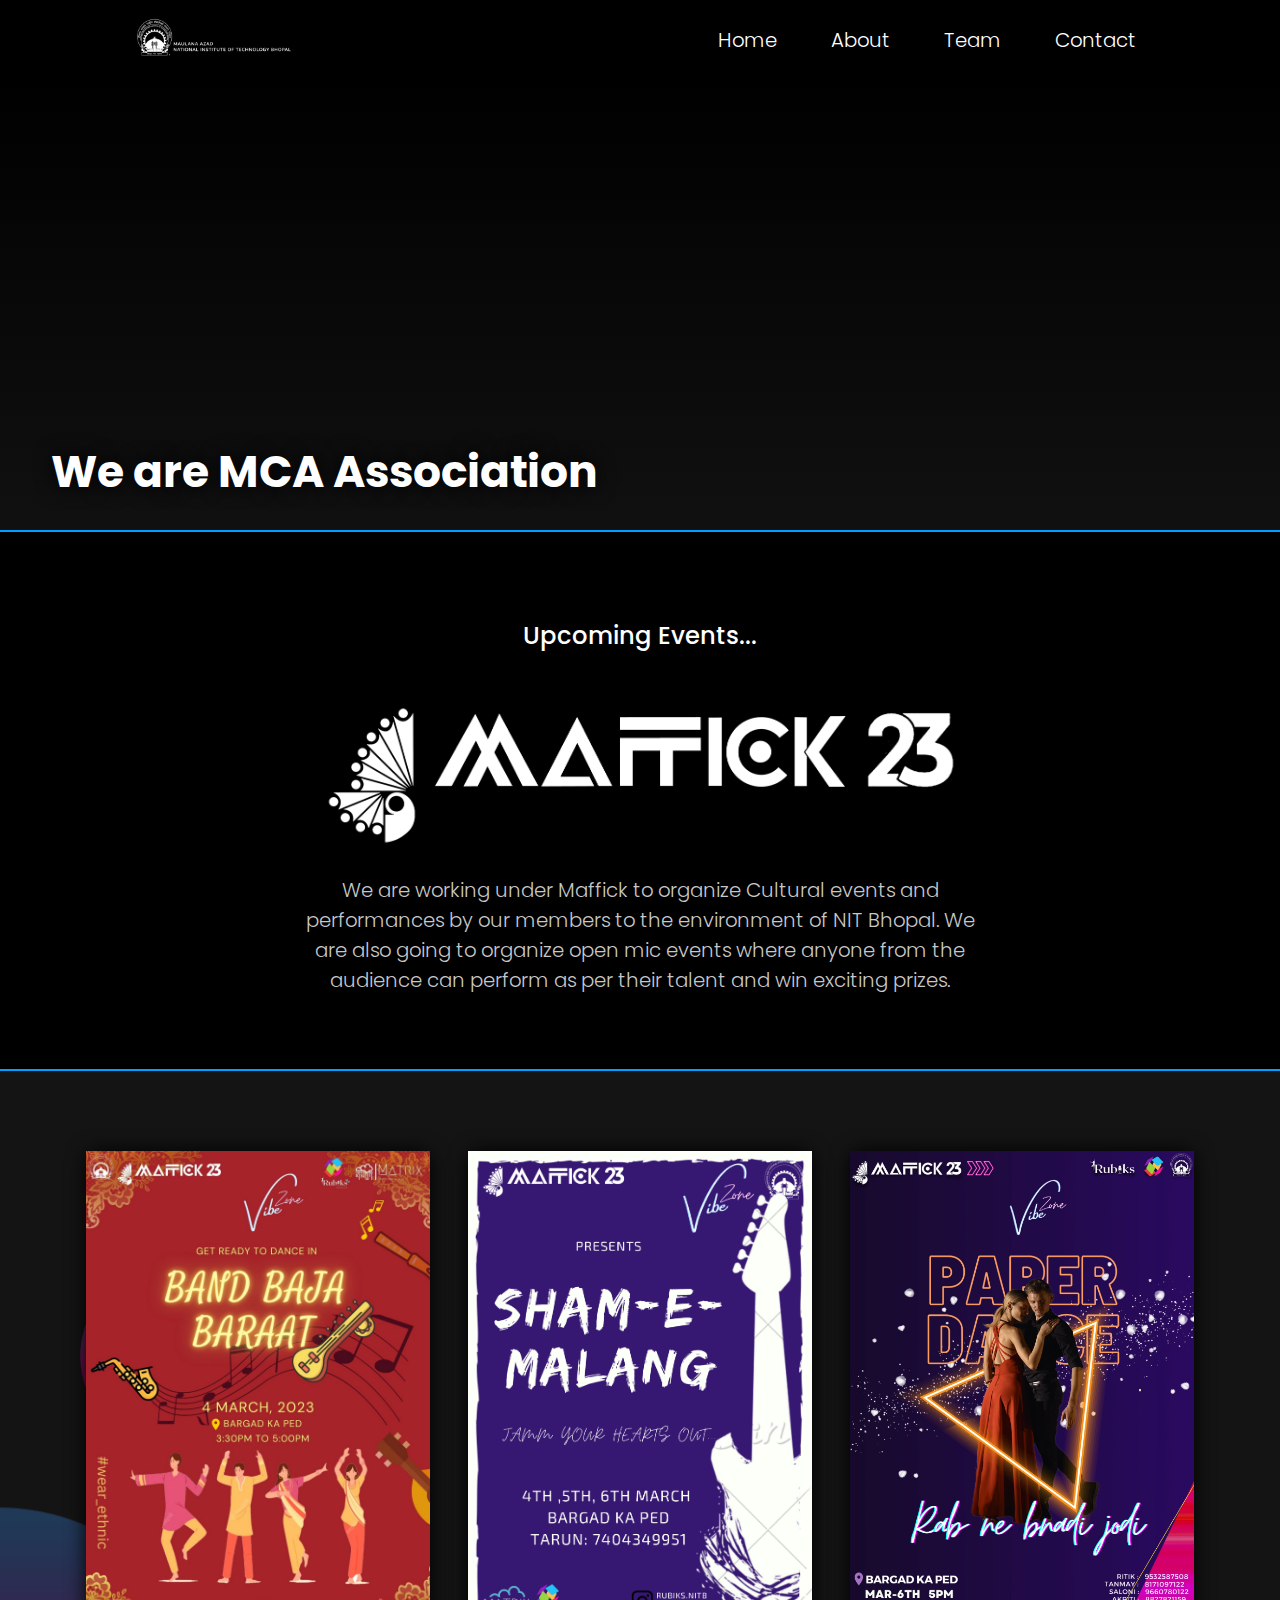
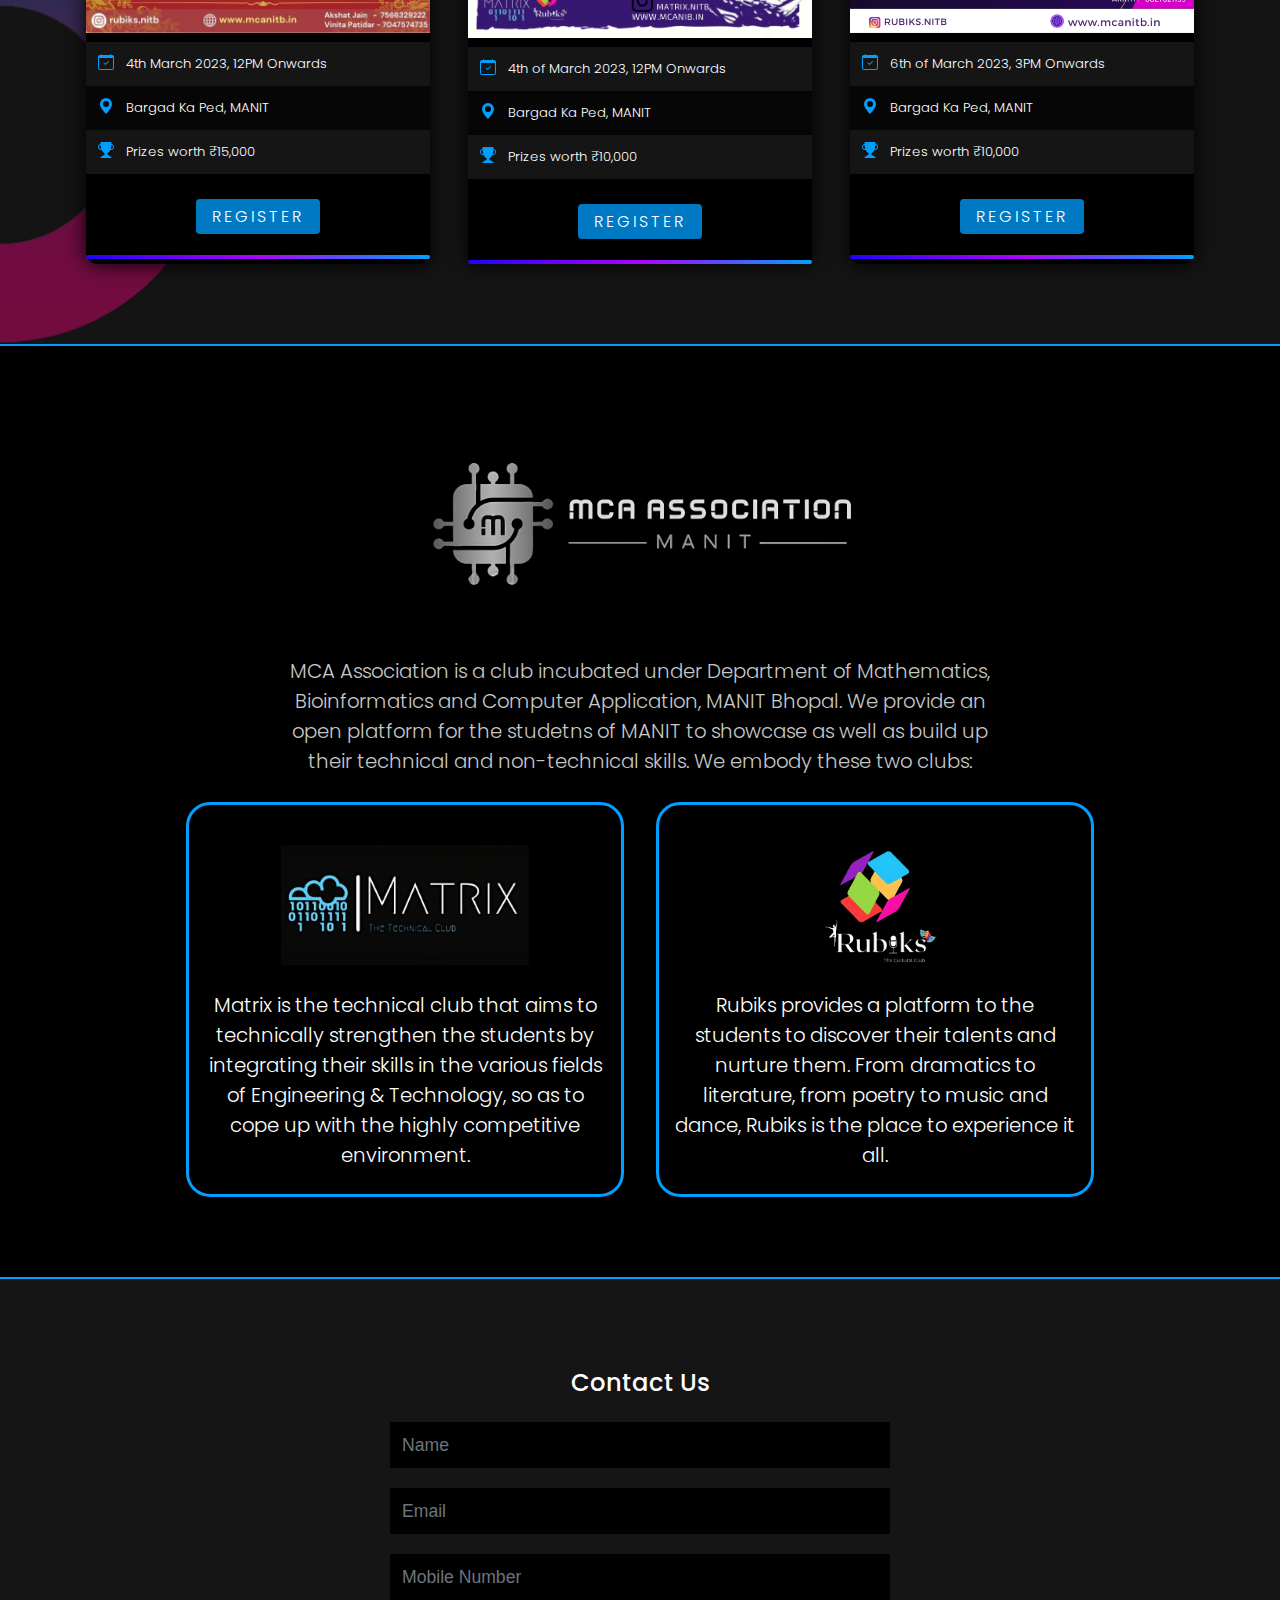
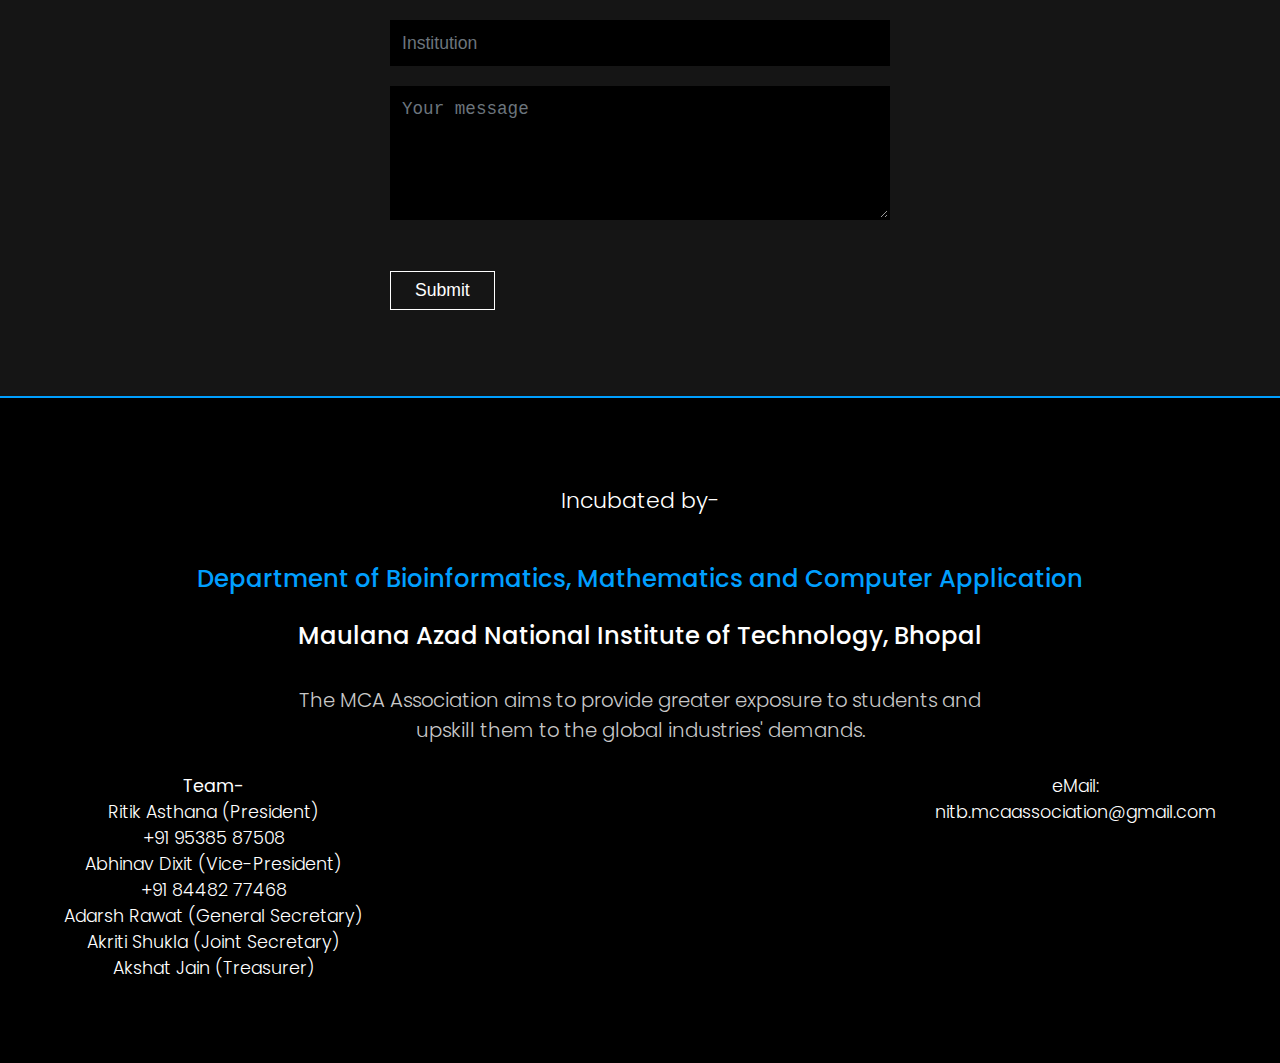
<file: index.html>
<!DOCTYPE html>
<html>
    <head>
        <title>MCA Association, MANIT</title>
        <link rel="stylesheet" href="main.css">
        <link rel="stylesheet" href="media.css">
        <meta name="viewport" content="width=device-width, initial-scale=1">
        <link rel="preconnect" href="https://fonts.googleapis.com">
        <link rel="preconnect" href="https://fonts.gstatic.com" crossorigin>
        <link href="https://fonts.googleapis.com/css2?family=Poppins:wght@300;500&display=swap" rel="stylesheet">
    </head>
    <body>
        <header>
            <div class="container">
                <div class="logo-container">
                    <img src="manit logo.png" alt="" height="87px" style="margin-bottom: -15px;">
                </div>
                <ul>
                    <li><a href="#">Home</a></li>
                    <li><a href="#about">About</a></li>
                    <li><a href="#team">Team</a></li>
                    <li><a href="#contact">Contact</a></li>
                </ul>
                <div class="hamburger" onclick="moveMenu()">
                    <img src="menu.png" alt="menu" height="32px">
                </div>
            </div>
            <div class="hamburger-menu" id="hamburger-menu">
                <a href="#">Home</a>
                <a href="#about">About</a>
                <a href="#team">Team</a>
                <a href="#contact">Contact</a>
            </div>
        </header>
        <div class="main">
            <div class="hero-wrapper">
                <div class="hero">
                    <div class="main-heading">We are MCA Association</div>
                </div>
            </div>
        </div>
        <section class="upcoming">
            <div class="heading">Upcoming Events...</div>
            <img src="maffick.png" alt="Maffick" width="60%" style="max-width: 700px;">
            <div class="description">We are working under Maffick to organize Cultural events and performances 
                by our members to the environment of NIT Bhopal.
                We are also going to organize open mic events where anyone from the audience can perform as per their talent and 
                win exciting prizes.
            </div>
        </section>
        <section class="events">
            <div class="container">
                <div class="event" id="event1">
                    <div class="image-container">
                        <img src="band.jpg" alt="">
                        <div class="description">
                            <div class="head">
                                Band Baja Baraat
                            </div>
                            <p>
                                We bring you an opportunity to showcase your talent that has not seen the world yet. Let your talent come across the world, and be appreciated.<br><br>
                                Not everything gets viral, neither everyone enjoys nepotism. So stop waiting for miracle, come, perform and create miracles.
                                 Stage will be yours and the audience will be too.
                            </p>
                        </div>
                    </div>
                    <div class="time">
                        <svg xmlns="http://www.w3.org/2000/svg" width="16" height="16" fill="#009fff" class="bi bi-calendar-check" viewBox="0 0 16 16">
                            <path d="M10.854 7.146a.5.5 0 0 1 0 .708l-3 3a.5.5 0 0 1-.708 0l-1.5-1.5a.5.5 0 1 1 .708-.708L7.5 9.793l2.646-2.647a.5.5 0 0 1 .708 0z"/>
                            <path d="M3.5 0a.5.5 0 0 1 .5.5V1h8V.5a.5.5 0 0 1 1 0V1h1a2 2 0 0 1 2 2v11a2 2 0 0 1-2 2H2a2 2 0 0 1-2-2V3a2 2 0 0 1 2-2h1V.5a.5.5 0 0 1 .5-.5zM1 4v10a1 1 0 0 0 1 1h12a1 1 0 0 0 1-1V4H1z"/>
                          </svg>
                          4th March 2023, 12PM Onwards
                    </div>
                    <div class="place">
                        <svg xmlns="http://www.w3.org/2000/svg" width="16" height="16" fill="#009fff" class="bi bi-geo-alt-fill" viewBox="0 0 16 16">
                            <path d="M8 16s6-5.686 6-10A6 6 0 0 0 2 6c0 4.314 6 10 6 10zm0-7a3 3 0 1 1 0-6 3 3 0 0 1 0 6z"/>
                          </svg>
                          Bargad Ka Ped, MANIT
                    </div>
                    <div class="prize">
                        <svg xmlns="http://www.w3.org/2000/svg" width="16" height="16" fill="#009fff" class="bi bi-trophy-fill" viewBox="0 0 16 16">
                            <path d="M2.5.5A.5.5 0 0 1 3 0h10a.5.5 0 0 1 .5.5c0 .538-.012 1.05-.034 1.536a3 3 0 1 1-1.133 5.89c-.79 1.865-1.878 2.777-2.833 3.011v2.173l1.425.356c.194.048.377.135.537.255L13.3 15.1a.5.5 0 0 1-.3.9H3a.5.5 0 0 1-.3-.9l1.838-1.379c.16-.12.343-.207.537-.255L6.5 13.11v-2.173c-.955-.234-2.043-1.146-2.833-3.012a3 3 0 1 1-1.132-5.89A33.076 33.076 0 0 1 2.5.5zm.099 2.54a2 2 0 0 0 .72 3.935c-.333-1.05-.588-2.346-.72-3.935zm10.083 3.935a2 2 0 0 0 .72-3.935c-.133 1.59-.388 2.885-.72 3.935z"/>
                          </svg>
                          Prizes worth ₹15,000
                    </div>
                    <div class="register">
                        <a href="/register.html?form=1" target="_blank">Register</a>
                    </div>
                    <div class="border-container"></div>
                </div>
                <div class="event" id="event2">
                    <div class="image-container">
                        <img src="sham_e_malang.png" alt="">
                        <div class="description">
                            <div class="head">
                                Sham-E-Malang
                            </div>
                            <p>
                                Gear up with all your instruments and vocals, we bring you most magical and resonating night of your life.<br><br> we come together
                                 to have a jam session ,we play songs together improvise new material and simply enjoy being in the company of people around us, a nirvana for all music lovers.
                            </p>
                        </div>
                    </div>
                    <div class="time">
                        <svg xmlns="http://www.w3.org/2000/svg" width="16" height="16" fill="#009fff" class="bi bi-calendar-check" viewBox="0 0 16 16">
                            <path d="M10.854 7.146a.5.5 0 0 1 0 .708l-3 3a.5.5 0 0 1-.708 0l-1.5-1.5a.5.5 0 1 1 .708-.708L7.5 9.793l2.646-2.647a.5.5 0 0 1 .708 0z"/>
                            <path d="M3.5 0a.5.5 0 0 1 .5.5V1h8V.5a.5.5 0 0 1 1 0V1h1a2 2 0 0 1 2 2v11a2 2 0 0 1-2 2H2a2 2 0 0 1-2-2V3a2 2 0 0 1 2-2h1V.5a.5.5 0 0 1 .5-.5zM1 4v10a1 1 0 0 0 1 1h12a1 1 0 0 0 1-1V4H1z"/>
                          </svg>
                          4th of March 2023, 12PM Onwards
                    </div>
                    <div class="place">
                        <svg xmlns="http://www.w3.org/2000/svg" width="16" height="16" fill="#009fff" class="bi bi-geo-alt-fill" viewBox="0 0 16 16">
                            <path d="M8 16s6-5.686 6-10A6 6 0 0 0 2 6c0 4.314 6 10 6 10zm0-7a3 3 0 1 1 0-6 3 3 0 0 1 0 6z"/>
                          </svg>
                          Bargad Ka Ped, MANIT
                    </div>
                    <div class="prize">
                        <svg xmlns="http://www.w3.org/2000/svg" width="16" height="16" fill="#009fff" class="bi bi-trophy-fill" viewBox="0 0 16 16">
                            <path d="M2.5.5A.5.5 0 0 1 3 0h10a.5.5 0 0 1 .5.5c0 .538-.012 1.05-.034 1.536a3 3 0 1 1-1.133 5.89c-.79 1.865-1.878 2.777-2.833 3.011v2.173l1.425.356c.194.048.377.135.537.255L13.3 15.1a.5.5 0 0 1-.3.9H3a.5.5 0 0 1-.3-.9l1.838-1.379c.16-.12.343-.207.537-.255L6.5 13.11v-2.173c-.955-.234-2.043-1.146-2.833-3.012a3 3 0 1 1-1.132-5.89A33.076 33.076 0 0 1 2.5.5zm.099 2.54a2 2 0 0 0 .72 3.935c-.333-1.05-.588-2.346-.72-3.935zm10.083 3.935a2 2 0 0 0 .72-3.935c-.133 1.59-.388 2.885-.72 3.935z"/>
                          </svg>Prizes worth ₹10,000
                    </div>
                    <div class="register">
                        <a href="/register.html?form=2" target="_blank">Register</a>
                    </div>
                    <div class="border-container"></div>
                </div>
                <div class="event" id="event3">
                    <div class="image-container">
                        <img src="rab_ne_bana_di_jodi.png" alt="Rab ne bana di jodi">
                        <div class="description">
                            <div class="head">
                                Rab Ne Bana Di Jodi
                            </div>
                            <p>
                                A paper dance competition filled with lots of fun, love and sensation. We Call all the couples on the dance floor.
                                 Spread few sheets of paper on the floor at some distance.<br><br>This game is going to be a real fun as the size of the paper
                                 becomes small. The one partner can lift the other to accommodate only two feet. And the rest is your imagination!
                            </p>
                        </div>
                    </div>
                    <div class="time">
                        <svg xmlns="http://www.w3.org/2000/svg" width="16" height="16" fill="#009fff" class="bi bi-calendar-check" viewBox="0 0 16 16">
                            <path d="M10.854 7.146a.5.5 0 0 1 0 .708l-3 3a.5.5 0 0 1-.708 0l-1.5-1.5a.5.5 0 1 1 .708-.708L7.5 9.793l2.646-2.647a.5.5 0 0 1 .708 0z"/>
                            <path d="M3.5 0a.5.5 0 0 1 .5.5V1h8V.5a.5.5 0 0 1 1 0V1h1a2 2 0 0 1 2 2v11a2 2 0 0 1-2 2H2a2 2 0 0 1-2-2V3a2 2 0 0 1 2-2h1V.5a.5.5 0 0 1 .5-.5zM1 4v10a1 1 0 0 0 1 1h12a1 1 0 0 0 1-1V4H1z"/>
                        </svg>
                        6th of March 2023, 3PM Onwards
                    </div>
                    <div class="place">
                        <svg xmlns="http://www.w3.org/2000/svg" width="16" height="16" fill="#009fff" class="bi bi-geo-alt-fill" viewBox="0 0 16 16">
                            <path d="M8 16s6-5.686 6-10A6 6 0 0 0 2 6c0 4.314 6 10 6 10zm0-7a3 3 0 1 1 0-6 3 3 0 0 1 0 6z"/>
                        </svg>
                        Bargad Ka Ped, MANIT
                    </div>
                    <div class="prize">
                        <svg xmlns="http://www.w3.org/2000/svg" width="16" height="16" fill="#009fff" class="bi bi-trophy-fill" viewBox="0 0 16 16">
                            <path d="M2.5.5A.5.5 0 0 1 3 0h10a.5.5 0 0 1 .5.5c0 .538-.012 1.05-.034 1.536a3 3 0 1 1-1.133 5.89c-.79 1.865-1.878 2.777-2.833 3.011v2.173l1.425.356c.194.048.377.135.537.255L13.3 15.1a.5.5 0 0 1-.3.9H3a.5.5 0 0 1-.3-.9l1.838-1.379c.16-.12.343-.207.537-.255L6.5 13.11v-2.173c-.955-.234-2.043-1.146-2.833-3.012a3 3 0 1 1-1.132-5.89A33.076 33.076 0 0 1 2.5.5zm.099 2.54a2 2 0 0 0 .72 3.935c-.333-1.05-.588-2.346-.72-3.935zm10.083 3.935a2 2 0 0 0 .72-3.935c-.133 1.59-.388 2.885-.72 3.935z"/>
                          </svg>Prizes worth ₹10,000
                    </div>
                    <div class="register">
                        <a href="/register.html?form=3" target="_blank">Register</a>
                    </div>
                    <div class="border-container"></div>
                </div>
            </div>
        </section>
        <section class="about" id="about">
            <!-- <div class="heading">About us</div> -->
            <img src="mca_logo.png" alt="" width="100%" style="max-width: 450px; margin-bottom: 16px">
            <div class="description">MCA Association is a club incubated under Department of Mathematics, Bioinformatics and Computer Application, MANIT Bhopal.
                We provide an open platform for the studetns of MANIT to showcase as well as build up their technical and non-technical skills. We embody these two clubs:
            </div>
            <div class="clubs-container">
                <div class="club">
                    <!-- <div class="title">Matrix</div> -->
                    <img src="matrix_logo.png" alt="" style="text-align: center;">
                    <div class="desc">
                        Matrix is the technical club that aims to technically strengthen the students by integrating their skills in the various fields of Engineering & Technology, so as to cope up with the highly competitive environment.
                    </div>
                </div>
                <div class="club">
                    <!-- <div class="title">Rubiks</div> -->
                    <img src="rubix_logo.png" alt="rubiks logo">
                    <div class="desc">
                        Rubiks provides a platform to the students to discover their talents and nurture them. From dramatics to literature, from poetry to music and dance, Rubiks is the place to experience it all.
                    </div>
                </div>
            </div>
        </section>
        <section class="contact" id="contact">
            <div class="heading">Contact Us</div>
            <form name="contactForm" id="contact_form" action="https://formspree.io/f/xvonrglr" method="POST">
                <div class="row" style="background-size: cover;">
                    <div class="col-md-6" style="background-size: cover;">
                        <div id="name_error" class="error" style="background-size: cover;">Please enter your name.</div>
                        <div style="background-size: cover;">
                            <input type="text" name="name" id="name" class="form-control" placeholder="Name">
                        </div>

                        <div id="email_error" class="error" style="background-size: cover;">Please enter your valid E-mail ID.</div>
                        <div style="background-size: cover;">
                            <input type="email" name="email" id="email" class="form-control" placeholder="Email">
                        </div>

                        <div id="phone_error" class="error" style="background-size: cover;">Please enter your phone number.</div>
                        <div style="background-size: cover;">
                            <input type="text" name="phoneNumber" id="phoneNumber" class="form-control" placeholder="Mobile Number">
                        </div>
                    </div>
                    <div class="col-md-6" style="background-size: cover;">
                        <div id="college_error" class="error" style="background-size: cover;">Please enter your college.</div>
                        <div style="background-size: cover;">
                            <input type="text" name="college" id="college" class="form-control" placeholder="Institution">
                        </div>

                        <div id="message_error" class="error" style="background-size: cover;">Please enter your valid E-mail ID.</div>
                        <div style="background-size: cover;">
                            <textarea rows="5" type="text" name="message" id="message" class="form-control" placeholder="Your message"></textarea>
                        </div>

                    </div>
                    
                    <div id="errorMain" style="background-size: cover; color: red;" class="error">User already registered</div>
                    <div class="col-md-12 text-center" style="background-size: cover;">
                        <p id="submit">
                            <input type="submit" id="submit" value="Submit" class="btn btn-line">
                        </p>
                        <div id="mail_success" class="success" style="background-size: cover;">Your message has been sent successfully.
                        </div>
                        <div id="mail_fail" class="error" style="background-size: cover;">Sorry, error occured this time sending your
                            message.</div>
                    </div>
                </div>
            </form>
        </section>

        <section>
            <div class="upper_footer">
                <p>Incubated by-</p>
                <div class="heading" style="color: #009fff; padding-bottom: 0!important;">Department of Bioinformatics, Mathematics and Computer Application</div>
                <div class="heading">Maulana Azad National Institute of Technology, Bhopal </div>
                <div class="description">The MCA Association aims to provide greater exposure to
                    students and upskill them to the global industries' demands.
                </div>
            </div>
            <div class="lower_footer">
                <div class="left" id="left">
                    <ul>
                        <li><b>Team-</b></li>
                        <li>Ritik Asthana (President)</li>
                        <li><a href="tel:9532587508">+91 95385 87508</a></li>
                        <li>Abhinav Dixit (Vice-President)</li>
                        <li><a href="tel:8448277468">+91 84482 77468</a></li>
                        <li>Adarsh Rawat (General Secretary)</li>
                        <li>Akriti Shukla (Joint Secretary)</li>
                        <li>Akshat Jain (Treasurer)</li>
                    </ul>
                </div>
                <div class="right" id="right">
                    <ul>
                        <li>eMail:</li>
                        <li><a href="mailto:nitb.mcaassociation@gmail.com">nitb.mcaassociation@gmail.com </a></li>
                    </ul>
                </div>
            </div>
        </section>

        <script>
            let x = document.getElementById('hamburger-menu')
            let isOpen = false;
            function moveMenu(){
                if(isOpen){
                    x.style.height = 0
                }
                else {
                    x.style.height = '200px'
                }
                isOpen = !isOpen;
            }
        </script>
        <!-- Google tag (gtag.js) -->
        <script async src="https://www.googletagmanager.com/gtag/js?id=G-J4HH55C5FD"></script>
        <script>
        window.dataLayer = window.dataLayer || [];
        function gtag(){dataLayer.push(arguments);}
        gtag('js', new Date());
        gtag('config', 'G-J4HH55C5FD');
        </script>
    </body>
</html>
</file>
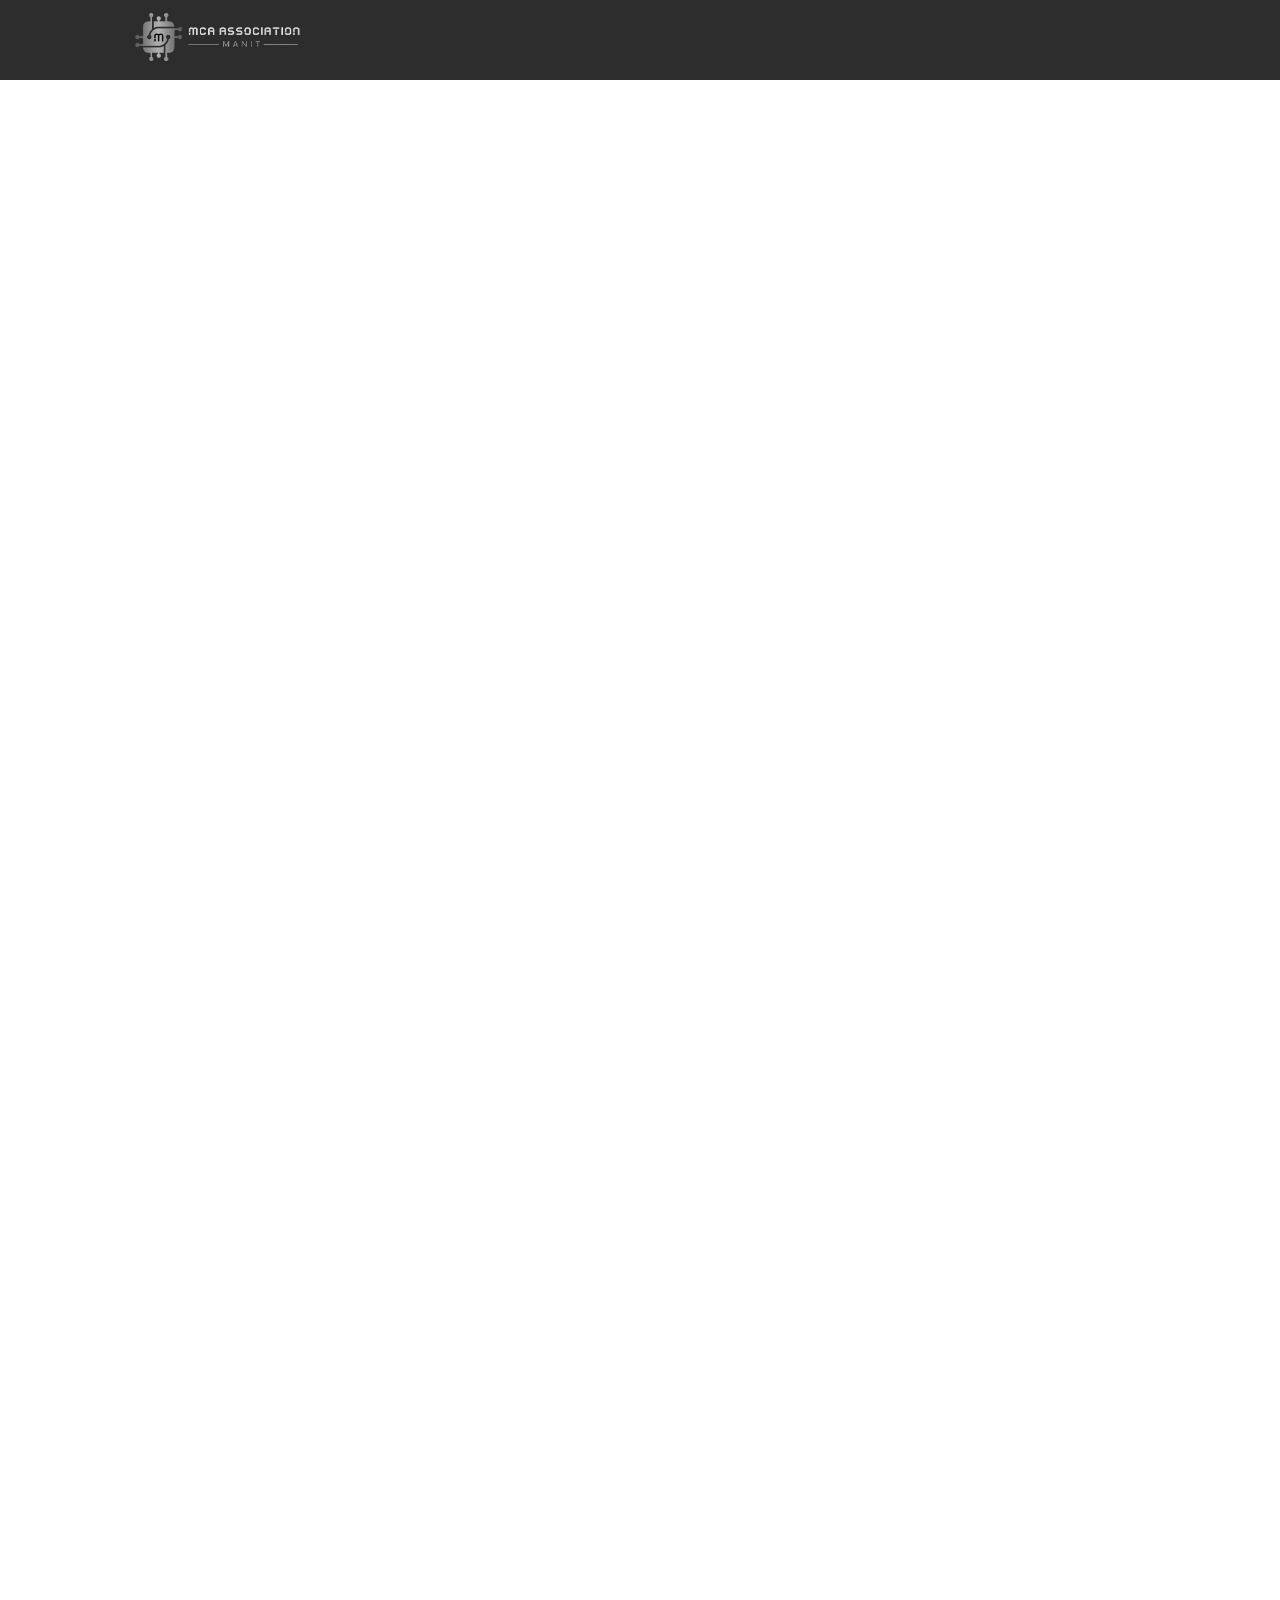
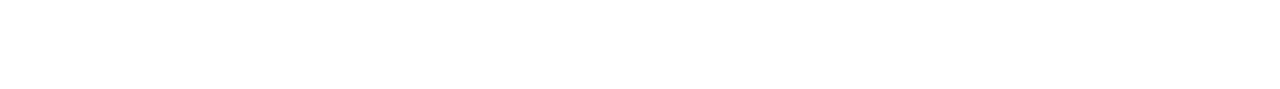
<file: register.html>
<!DOCTYPE html>
<html>
    <head>
        <title>MCA Association, MANIT</title>
        <link rel="stylesheet" href="register.css">
        <link rel="stylesheet" href="media.css">
        <meta name="viewport" content="width=device-width, initial-scale=1">
        <link rel="preconnect" href="https://fonts.googleapis.com">
        <link rel="preconnect" href="https://fonts.gstatic.com" crossorigin>
        <link href="https://fonts.googleapis.com/css2?family=Poppins:wght@300;500&display=swap" rel="stylesheet">
    </head>
    <body>
        <header>
            <div class="container">
                <div class="logo-container">
                    <img src="mca_logo.png" alt="" height="87px">
                </div>
                <ul>
                    <li>Home</li>
                    <li>About</li>
                    <li>Team</li>
                    <li>Contact</li>
                </ul>
                <div class="hamburger" onclick="moveMenu()">
                    <img src="menu.png" alt="menu" height="32px">
                </div>
            </div>
            <div class="hamburger-menu" id="hamburger-menu">
                <a href="#">Home</a>
                <a href="">About</a>
                <a href="">Team</a>
                <a href="">Contact</a>
            </div>
        </header>
        <main>
            <!-- <iframe src="https://docs.google.com/forms/d/e/1FAIpQLSfKSoynjkaF2_fFRV-HVT2hm5a_TQw6yxDl-yJbOhuijFpRqA/viewform?embedded=true" 
            width="100%" height="2400" frameborder="0" marginheight="0" marginwidth="0">Loading…</iframe> -->
            <iframe id="frame_1" width="100%" height="1600" frameborder="0" marginheight="0" marginwidth="0">Loading…</iframe>
        </main>
        <script>
            const formNo= new URL(window.location.toLocaleString()).searchParams.get('form');
            let frame1=document.getElementById('frame_1');
            
            if(formNo==1){
                frame1.src="https://docs.google.com/forms/d/e/1FAIpQLSc0hQPnANvs8OTHgPe6xkI9lliwdMYxDJUPPbuvkZc9qQ1XfQ/viewform?embedded=true";
            }
            else if(formNo==2){
                frame1.src="https://docs.google.com/forms/d/e/1FAIpQLSeulrA9EXWxEcrtrGTxsedRYxcyhnL_yc62FDDc2ww24Jq7_Q/viewform?embedded=true";
            }
            else if(formNo==3){
                frame1.src="https://docs.google.com/forms/d/e/1FAIpQLSdll5aguk1gVtxMgVX8M-Ng1XEacFHKZyd2eyD9oeXAVmb_ZA/viewform?embedded=true";
            }
        </script>
    </body>
</html>
</file>
<file: main.css>
body {
    margin: 0;
    background-color: #000;
    color: white;
    
    font-family: 'Poppins', sans-serif;
    font-weight: 300;
}
html {
    font-size: 22px;
    scroll-behavior:smooth;
}
header {
    width: 100%;
    background-color: rgb(0, 0, 0);
}
header .container{
    width: 100%;
    padding: 0 10%;
    display: flex;
    flex-direction: row;
    justify-content: space-between;
    align-items: center;
    box-sizing: border-box;
    height: 80px;
}
header ul li{
    display: inline-block;
    margin-left: 16px;
    color: white;
    font-size: 0.9rem;
}
header a{
    display: block;
    color: white!important;
    text-decoration: none;
    padding: 8px 16px;
}
header .hamburger-menu {
    box-sizing: border-box;
    background-color: black;
    transition: 0.5s;
    overflow: auto;
    display: flex;
    justify-content: center;
    flex-direction: column;
    height: 0;
}
header .hamburger {
    display: none;
    cursor: pointer;
}
.hero-wrapper {
    position: relative;
    height: 50vh;
}
.hero{
    width: 100%;
    height: 50vh;
    display: flex;
    /* justify-content: left;
    align-items:last baseline; */
    background-image: url("https://adarsh-rawat.github.io/MCAassociation/manit_mca.jpg");
    background-size: cover;
    background-position: center;
    background-attachment: fixed;
    position: relative;
}
.hero:before {
    background: linear-gradient(to bottom, rgba(0, 0, 0, 0.28), rgba(20, 20, 20, 0.82));
    content: "";
    position: absolute;
    top: 0;
    right: 0;
    bottom: 0;
    left: 0;
}
.main-heading {
    font-size: 2rem;
    font-weight: bold;
    color: white;
    font-family: 'Poppins', sans-serif;
    z-index: 10;
    text-shadow: 0 0 20px black;
    padding: 2% 4%;
    position: absolute;
    bottom: 0;
}
section {
    display: flex;
    flex-direction: column;
    padding: 5%;
    justify-content: center;
    align-items: center;
    font-family: 'Poppins', sans-serif;
    border-top: 2px solid #009fff;
}
.heading {
    font-family: inherit;
    text-align: center;
    font-size: 1.1rem;
    padding: 1rem;
    font-weight: 500;
}
.clubs-container {
    display: flex;
    flex-direction: row;
    justify-content: space-around;
    align-items: center;
}
.description{
    margin: 10px 0;
    max-width: 700px;
    font-size: 0.9rem;
    font-weight: 300;
    color: #c8c8c8;
    text-align: center;
}
.about .club .desc{
    font-size: 0.9rem;
}
.about .club {
    max-width: 400px;
    padding: 24px 16px;
    margin: 16px;
    border: solid 3px #009fff;
    border-radius: 24px;
    text-align: center;
}
.about .club:hover {
    box-shadow: 0 0 31px -3px #009fff;
    cursor: pointer;
}
.club img {
    margin: 16px;
    height: 120px;
}
.contact{
    background: #151515;
}
#contact_form{
    width: 100%;
    max-width: 500px;
}
.contact .error, .contact .success {
    display: none;
}

.form-control::placeholder {
    color: #6c757d;
    opacity: 1;
}
.form-control{
    background-color: black;
    border: none;
    width: 100%;
    box-sizing: border-box;
    line-height: 1rem;
    height: auto;
    font-size: 0.8rem;
    padding: 10px;
    margin-bottom: 20px;
}
.contact .btn-line{
    background: transparent;
    color:white;
    border: 1px solid white;
    padding: 8px 24px;
    font-size: 0.8rem;
    transition: 0.5s;
    cursor: pointer;
}
#contact_form input[placeholder], #contact_form textarea[placeholder]{
    color: white;
    border: 2px solid black;
    outline: none;
    transition: 0.8s cubic-bezier(0.075, 0.82, 0.165, 1);
}
#contact_form input:focus, #contact_form textarea:focus{
    /* border-color: #009fff; */
    box-shadow: 0 0 20px #009fff;
}
#contact_form .btn-line:hover{
    color: black;
    background-color: #009dff;
    border-radius: 2px;
    border-color: black;
}
.upper_footer{
    display: flex;
    flex-direction: column;
    justify-content: center;
    align-items: center;
}

.events {
    background: url("background.png");
    background-color: #141414;
}
.events .container{
    display: flex;
    flex-direction: row;
    justify-content: space-around;
    flex-wrap: wrap;
}
.event .time, .event .prize {
    background-color: rgba(83, 83, 83, 0.25);
}
.event .place {
    background-color: rgba(255, 255, 255, 0.025);
}
.event {
    background-color: black;
    border-radius: 12px;
    width: 25%;
    margin-bottom: 30px;
    box-sizing: border-box;
    position: relative;
    box-shadow: 0 0 20px black;
}
.event .time, .event .place, .event .prize{
    padding: 12px;
    font-size: 0.7rem;
    display: flex;
    font-size: 0.6rem;

}
.event .time::before {
    /* content: "\f274"; */
    color: #009dff;
}
.event .image-container img {
    width: 100%;
    height: auto;
}
.event .image-container {
    position: relative;
}
.event .description{
    box-sizing: border-box;
    transition: 0.5s ease;
    position: absolute;
    bottom: 0;
    left: 0;
    right: 0;
    height: 0;
    margin: 0;
    overflow: hidden;
    background: rgb(29, 29, 29);
    font-size: 0.7rem;
}
.event .image-container:hover .description{
    height: 100%;
}
.event .head{
    color: #009fff;
    padding: 16px 0;
    border-bottom: red 2px solid;
    display: inline-block;
    font-size: 0.8rem;
}
.event .description p{
    padding: 0 12px;
    text-align: left;
}
.event svg{
    /* height: 24px; */
    margin-right: 12px;
}
.event .register{
    width: 100%;
    background-color: #000;
    padding: 24px 24px;
    box-sizing: border-box;
    text-align: center;
}
.border-container {
    height: 4px;
    background: linear-gradient(to right, #2102fb, #ae03fc, #009fff);
    border-radius: 2px;
}
.event .register a{
    background: #0079c4;
    color: white! important;
    text-decoration: none;
    padding: 6px 16px;
    border-radius: 4px;
    font-size: 16px;
    letter-spacing: 3px;
    text-transform: uppercase;
}
.register a:hover{
    background-color: #004c7a;
}
.lower_footer{
    display: flex;
    flex-direction: row;
    justify-content: space-between;
    width: 100%;
    font-size: 0.8rem;
}
.lower_footer ul{
    list-style: none;
    text-align: center;
    padding: 0;
}
.lower_footer ul a{
    color: white;
    text-decoration: none;
    transition: 0.3s;
}
.lower_footer ul  a:hover {
    color:#0094f0;
}
</file>
<file: media.css>
@media screen and (max-width: 600px) {
    header ul li{
        display: none;
    }
    header .logo-container{
        margin-left: -5%;
    }
    header .hamburger {
        display: block;
    }
    html {
        font-size: 18px;
    }
    .upcoming{
        margin: 16px;
    }
    .clubs-container {
        flex-direction: column;
    }
    .events .container {
        flex-direction: column;
    }
    .event {
        width: 80%;
        margin: 10%;
    }
    .lower_footer {
        flex-direction: column;
    }
}

@media screen and (min-width: 600px) {
    .event {
        width: 30%;
        max-width: 350px;
        min-width: 300px;
        margin: 16px;
    }
}
</file>
<file: register.css>
body {
    margin: 0;
    background-color: white;
    color: white;
    
    font-family: 'Poppins', sans-serif;
    font-weight: 300;
}
html {
    font-size: 22px;
}
header {
    width: 100%;
    background-color: white;
}
header .container{
    width: 100%;
    padding: 0 10%;
    display: flex;
    flex-direction: row;
    justify-content: space-between;
    align-items: center;
    box-sizing: border-box;
    height: 80px;
    background-color: #2d2d2d;
    overflow: auto;
}
/*
header ul li{
    display: inline-block;
    margin-left: 16px;
    color: black;
    font-size: 0.9rem;
}
 header .hamburger-menu a{
    display: block;
    color: black!important;
    text-decoration: none;
    padding: 8px 16px;
}
header .hamburger-menu {
    box-sizing: border-box;
    background-color: white;
    transition: 0.5s;
    overflow: auto;
    display: flex;
    justify-content: center;
    flex-direction: column;
    height: 0;
} */
header .hamburger {
    display: none !important;
    cursor: pointer;
}
.hamburger-menu, .hamburger, ul{
    display: none;
}
.hero-wrapper {
    position: relative;
    height: 50vh;
}
</file>
